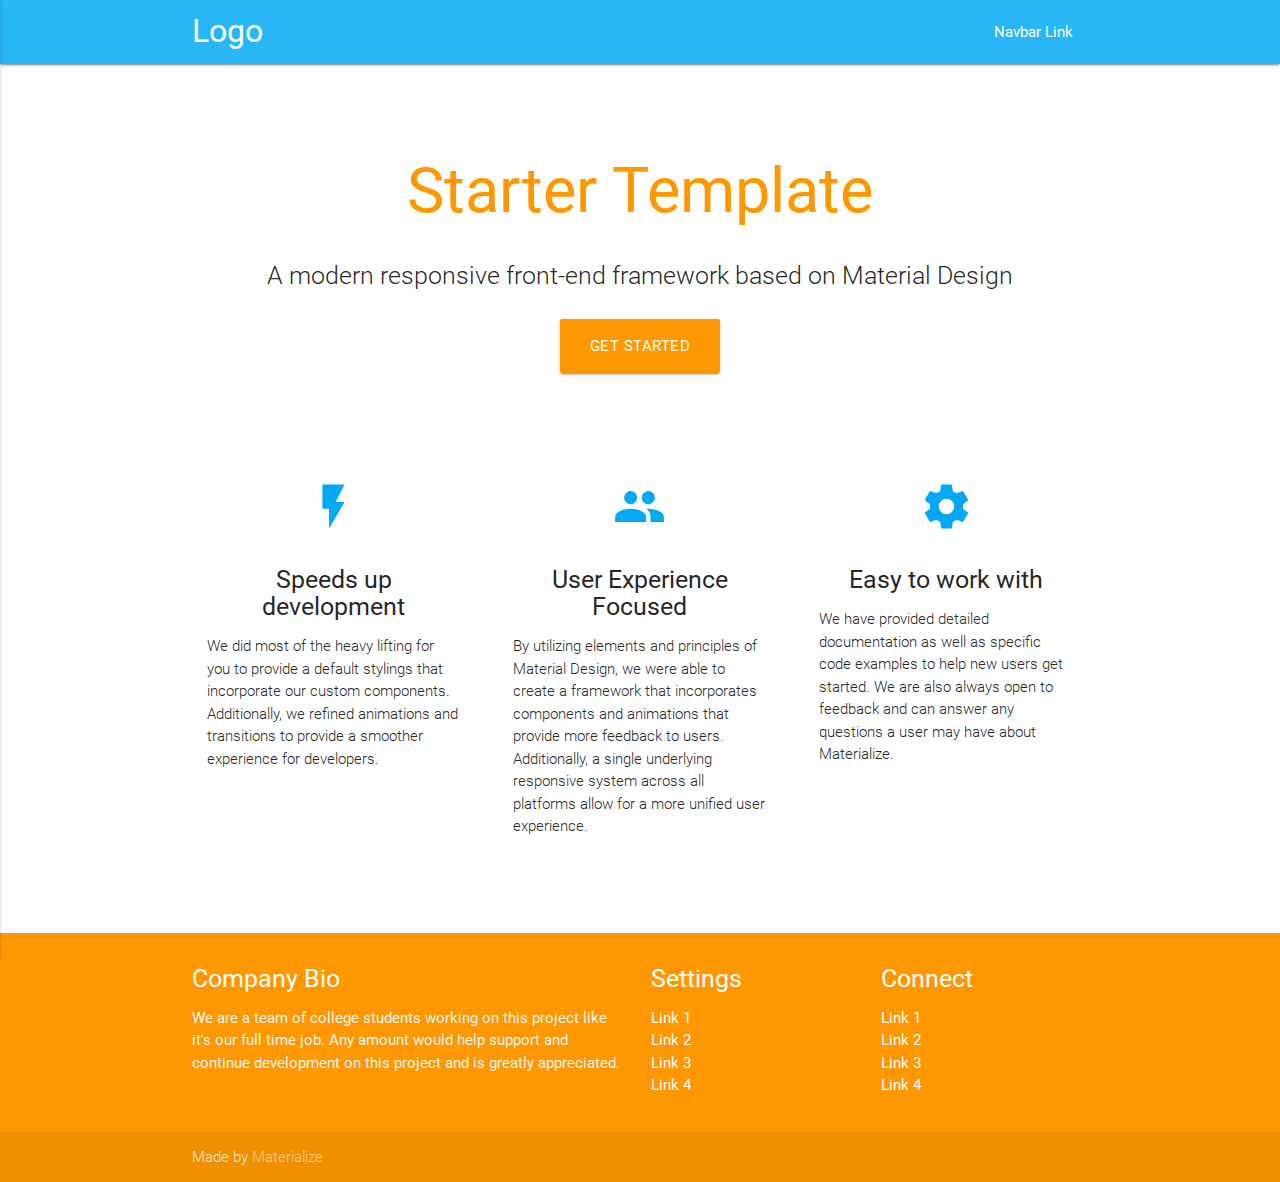
<file: sponsr/templates/starter-template/index.html>
<!DOCTYPE html>
<html lang="en">
  <head>
    <meta name="google-signin-scope" content="profile email">
    <meta name="google-signin-client_id" content="73378719383-1dcec8aoq2pi6l3d1trlhjidma8d0k17.apps.googleusercontent.com">
    <script src="https://apis.google.com/js/platform.js" async defer></script>
  </head>
  <body>
    <script>
      function onSignIn(googleUser) {
        // Useful data for your client-side scripts:
        var profile = googleUser.getBasicProfile();
        console.log("ID: " + profile.getId()); // Don't send this directly to your server!
        console.log('Full Name: ' + profile.getName());
        console.log('Given Name: ' + profile.getGivenName());
        console.log('Family Name: ' + profile.getFamilyName());
        console.log("Image URL: " + profile.getImageUrl());
        console.log("Email: " + profile.getEmail());

        // The ID token you need to pass to your backend:
        var id_token = googleUser.getAuthResponse().id_token;
        console.log("ID Token: " + id_token);
      };
    </script>
  </body>
  <head>
    <meta http-equiv="Content-Type" content="text/html; charset=UTF-8"/>
    <meta name="viewport" content="width=device-width, initial-scale=1, maximum-scale=1.0"/>
    <title>Starter Template - Materialize</title>

    <!-- CSS  -->
    <link href="https://fonts.googleapis.com/icon?family=Material+Icons" rel="stylesheet">
    <link href="css/materialize.css" type="text/css" rel="stylesheet" media="screen,projection"/>
    <link href="css/style.css" type="text/css" rel="stylesheet" media="screen,projection"/>
  </head>
  <body>
    <nav class="light-blue lighten-1" role="navigation">
      <div class="nav-wrapper container"><a id="logo-container" href="#" class="brand-logo">Logo</a>
        <ul class="right hide-on-med-and-down">
          <li><a href="#">Navbar Link</a></li>
        </ul>

        <ul id="nav-mobile" class="side-nav">
          <li><a href="#">Navbar Link</a></li>
        </ul>
        <a href="#" data-activates="nav-mobile" class="button-collapse"><i class="material-icons">menu</i></a>
      </div>
    </nav>
    <div class="section no-pad-bot" id="index-banner">
      <div class="container">
        <br><br>
        <h1 class="header center orange-text">Starter Template</h1>
        <div class="row center">
          <h5 class="header col s12 light">A modern responsive front-end framework based on Material Design</h5>
          <div class="g-signin2 center" data-onsuccess="onSignIn" data-theme="dark"></div>
        </div>
        <div class="row center">
          <a href="http://materializecss.com/getting-started.html" id="download-button" class="btn-large waves-effect waves-light orange">Get Started</a>
        </div>
        <br><br>

      </div>
    </div>


    <div class="container">
      <div class="section">

        <!--   Icon Section   -->
        <div class="row">
          <div class="col s12 m4">
            <div class="icon-block">
              <h2 class="center light-blue-text"><i class="material-icons">flash_on</i></h2>
              <h5 class="center">Speeds up development</h5>

              <p class="light">We did most of the heavy lifting for you to provide a default stylings that incorporate our custom components. Additionally, we refined animations and transitions to provide a smoother experience for developers.</p>
            </div>
          </div>

          <div class="col s12 m4">
            <div class="icon-block">
              <h2 class="center light-blue-text"><i class="material-icons">group</i></h2>
              <h5 class="center">User Experience Focused</h5>

              <p class="light">By utilizing elements and principles of Material Design, we were able to create a framework that incorporates components and animations that provide more feedback to users. Additionally, a single underlying responsive system across all platforms allow for a more unified user experience.</p>
            </div>
          </div>

          <div class="col s12 m4">
            <div class="icon-block">
              <h2 class="center light-blue-text"><i class="material-icons">settings</i></h2>
              <h5 class="center">Easy to work with</h5>

              <p class="light">We have provided detailed documentation as well as specific code examples to help new users get started. We are also always open to feedback and can answer any questions a user may have about Materialize.</p>
            </div>
          </div>
        </div>

      </div>
      <br><br>
    </div>

    <footer class="page-footer orange">
      <div class="container">
        <div class="row">
          <div class="col l6 s12">
            <h5 class="white-text">Company Bio</h5>
            <p class="grey-text text-lighten-4">We are a team of college students working on this project like it's our full time job. Any amount would help support and continue development on this project and is greatly appreciated.</p>


          </div>
          <div class="col l3 s12">
            <h5 class="white-text">Settings</h5>
            <ul>
              <li><a class="white-text" href="#!">Link 1</a></li>
              <li><a class="white-text" href="#!">Link 2</a></li>
              <li><a class="white-text" href="#!">Link 3</a></li>
              <li><a class="white-text" href="#!">Link 4</a></li>
            </ul>
          </div>
          <div class="col l3 s12">
            <h5 class="white-text">Connect</h5>
            <ul>
              <li><a class="white-text" href="#!">Link 1</a></li>
              <li><a class="white-text" href="#!">Link 2</a></li>
              <li><a class="white-text" href="#!">Link 3</a></li>
              <li><a class="white-text" href="#!">Link 4</a></li>
            </ul>
          </div>
        </div>
      </div>
      <div class="footer-copyright">
        <div class="container">
          Made by <a class="orange-text text-lighten-3" href="http://materializecss.com">Materialize</a>
        </div>
      </div>
    </footer>


    <!--  Scripts-->
    <script src="https://code.jquery.com/jquery-2.1.1.min.js"></script>
    <script src="js/materialize.js"></script>
    <script src="js/init.js"></script>

  </body>
</html>
</file>
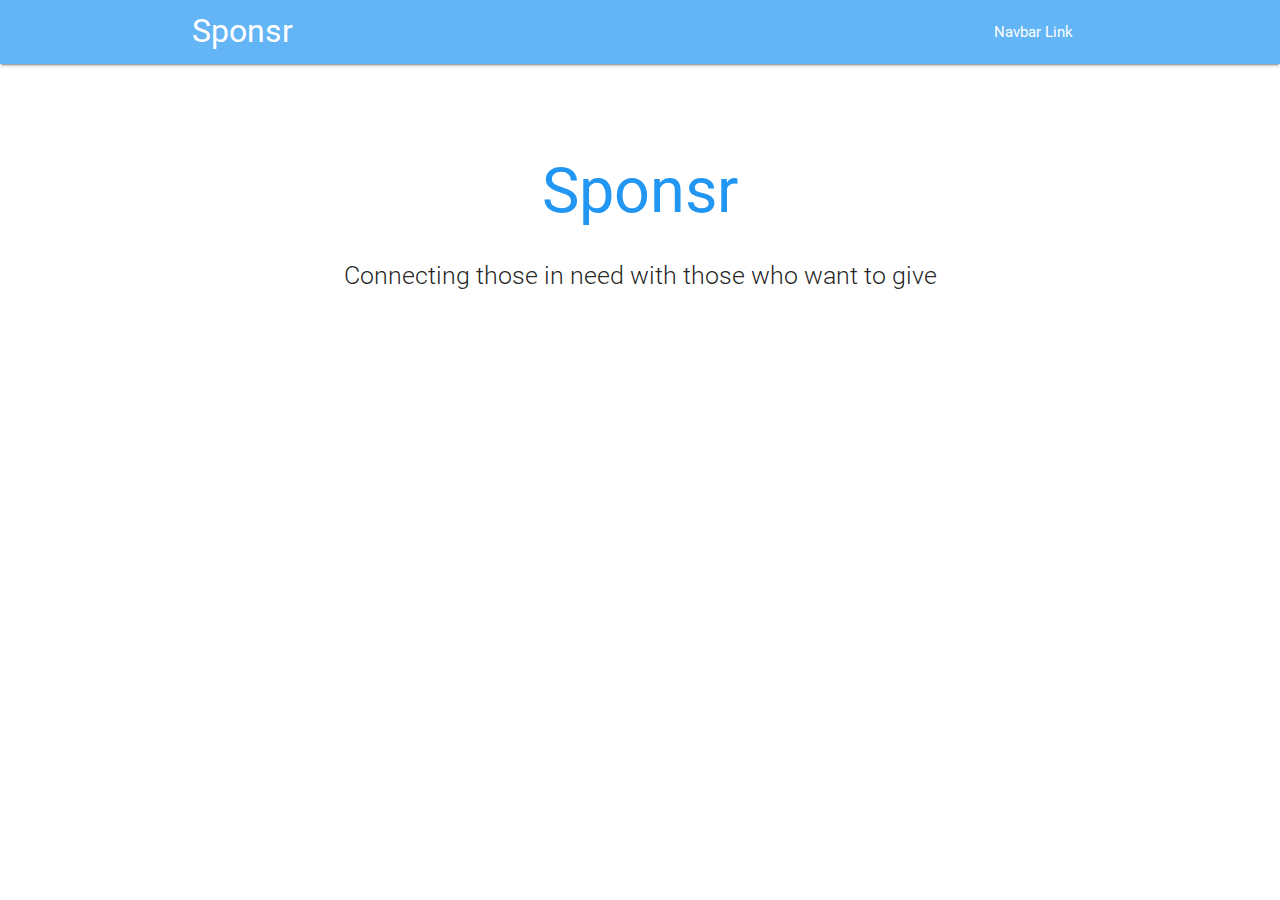
<file: sponsr/templates/starter-template/add.html>
<!DOCTYPE html>
<html lang="en">
  <head>
    <meta name="google-signin-scope" content="profile email">
    <meta name="google-signin-client_id" content="73378719383-a89gr4gdnokj5t8cjc8ocdms13c3loi4iu.apps.googleusercontent.com">
    <script src="https://apis.google.com/js/platform.js" async defer></script>
  </head>
  <body>
    <script>
      function onSignIn(googleUser) {
        // Useful data for your client-side scripts:
        var profile = googleUser.getBasicProfile();
        console.log("ID: " + profile.getId()); // Don't send this directly to your server!
        console.log('Full Name: ' + profile.getName());
        console.log('Given Name: ' + profile.getGivenName());
        console.log('Family Name: ' + profile.getFamilyName());
        console.log("Image URL: " + profile.getImageUrl());
        console.log("Email: " + profile.getEmail());

        // The ID token you need to pass to your backend:
        var id_token = googleUser.getAuthResponse().id_token;
        console.log("ID Token: " + id_token);
      };
    </script>
  </body>
  <head>
    <meta http-equiv="Content-Type" content="text/html; charset=UTF-8"/>
    <meta name="viewport" content="width=device-width, initial-scale=1, maximum-scale=1.0"/>
    <title>Sponsr</title>

    <!-- CSS  -->
    <link href="https://fonts.googleapis.com/icon?family=Material+Icons" rel="stylesheet">
    <link href="css/materialize.css" type="text/css" rel="stylesheet" media="screen,projection"/>
    <link href="css/style.css" type="text/css" rel="stylesheet" media="screen,projection"/>
  </head>
  <body>
    <nav class="blue lighten-2" role="navigation">
      <div class="nav-wrapper container"><a id="logo-container" href="#" class="brand-logo">Sponsr</a>
        <ul class="right hide-on-med-and-down">
          <li><a href="#">Navbar Link</a></li>
        </ul>
<!--
        <ul id="nav-mobile" class="side-nav">
          <li><a href="#">Navbar Link</a></li>
        </ul>
        <a href="#" data-activates="nav-mobile" class="button-collapse"><i class="material-icons">menu</i></a>
-->
      </div>
    </nav>
    <div class="section no-pad-bot" id="index-banner">
      <div class="container">
        <br><br>
        <h1 class="header center blue-text lighten-2">Sponsr</h1>
        <div class="row center">
          <h5 class="header col s12 light">Connecting those in need with those who want to give</h5>
        </div>
        <div class="">
          <div class="g-signin2" data-onsuccess="onSignIn" data-theme="dark" data-width="300" data-height="50" data-longtitle="true"></div>
        </div>
<!--
<div class="row center">
<a href="http://materializecss.com/getting-started.html" id="download-button" class="btn-large waves-effect waves-light orange">Get Started</a>
</div>
-->
        <br><br>

      </div>
    </div>

<!--
    <div class="container">
      <div class="section">

        <!--   Icon Section   
        <div class="row">
          <div class="col s12 m4">
            <div class="icon-block">
              <h2 class="center light-blue-text"><i class="material-icons">flash_on</i></h2>
              <h5 class="center">Speeds up development</h5>

              <p class="light">We did most of the heavy lifting for you to provide a default stylings that incorporate our custom components. Additionally, we refined animations and transitions to provide a smoother experience for developers.</p>
            </div>
          </div>

          <div class="col s12 m4">
            <div class="icon-block">
              <h2 class="center light-blue-text"><i class="material-icons">group</i></h2>
              <h5 class="center">User Experience Focused</h5>

              <p class="light">By utilizing elements and principles of Material Design, we were able to create a framework that incorporates components and animations that provide more feedback to users. Additionally, a single underlying responsive system across all platforms allow for a more unified user experience.</p>
            </div>
          </div>

          <div class="col s12 m4">
            <div class="icon-block">
              <h2 class="center light-blue-text"><i class="material-icons">settings</i></h2>
              <h5 class="center">Easy to work with</h5>

              <p class="light">We have provided detailed documentation as well as specific code examples to help new users get started. We are also always open to feedback and can answer any questions a user may have about Materialize.</p>
            </div>
          </div>
        </div>

      </div>
      <br><br>
    </div>
-->
<!--
    <footer class="page-footer orange">
      <div class="container">
        <div class="row">
          <div class="col l6 s12">
            <h5 class="white-text">Company Bio</h5>
            <p class="grey-text text-lighten-4">We are a team of college students working on this project like it's our full time job. Any amount would help support and continue development on this project and is greatly appreciated.</p>


          </div>
          <div class="col l3 s12">
            <h5 class="white-text">Settings</h5>
            <ul>
              <li><a class="white-text" href="#!">Link 1</a></li>
              <li><a class="white-text" href="#!">Link 2</a></li>
              <li><a class="white-text" href="#!">Link 3</a></li>
              <li><a class="white-text" href="#!">Link 4</a></li>
            </ul>
          </div>
          <div class="col l3 s12">
            <h5 class="white-text">Connect</h5>
            <ul>
              <li><a class="white-text" href="#!">Link 1</a></li>
              <li><a class="white-text" href="#!">Link 2</a></li>
              <li><a class="white-text" href="#!">Link 3</a></li>
              <li><a class="white-text" href="#!">Link 4</a></li>
            </ul>
          </div>
        </div>
      </div>
      <div class="footer-copyright">
        <div class="container">
          Made by <a class="orange-text text-lighten-3" href="http://materializecss.com">Materialize</a>
        </div>
      </div>
    </footer>
-->

    <!--  Scripts-->
    <script src="https://code.jquery.com/jquery-2.1.1.min.js"></script>
    <script src="js/materialize.js"></script>
    <script src="js/init.js"></script>

  </body>
</html>
</file>
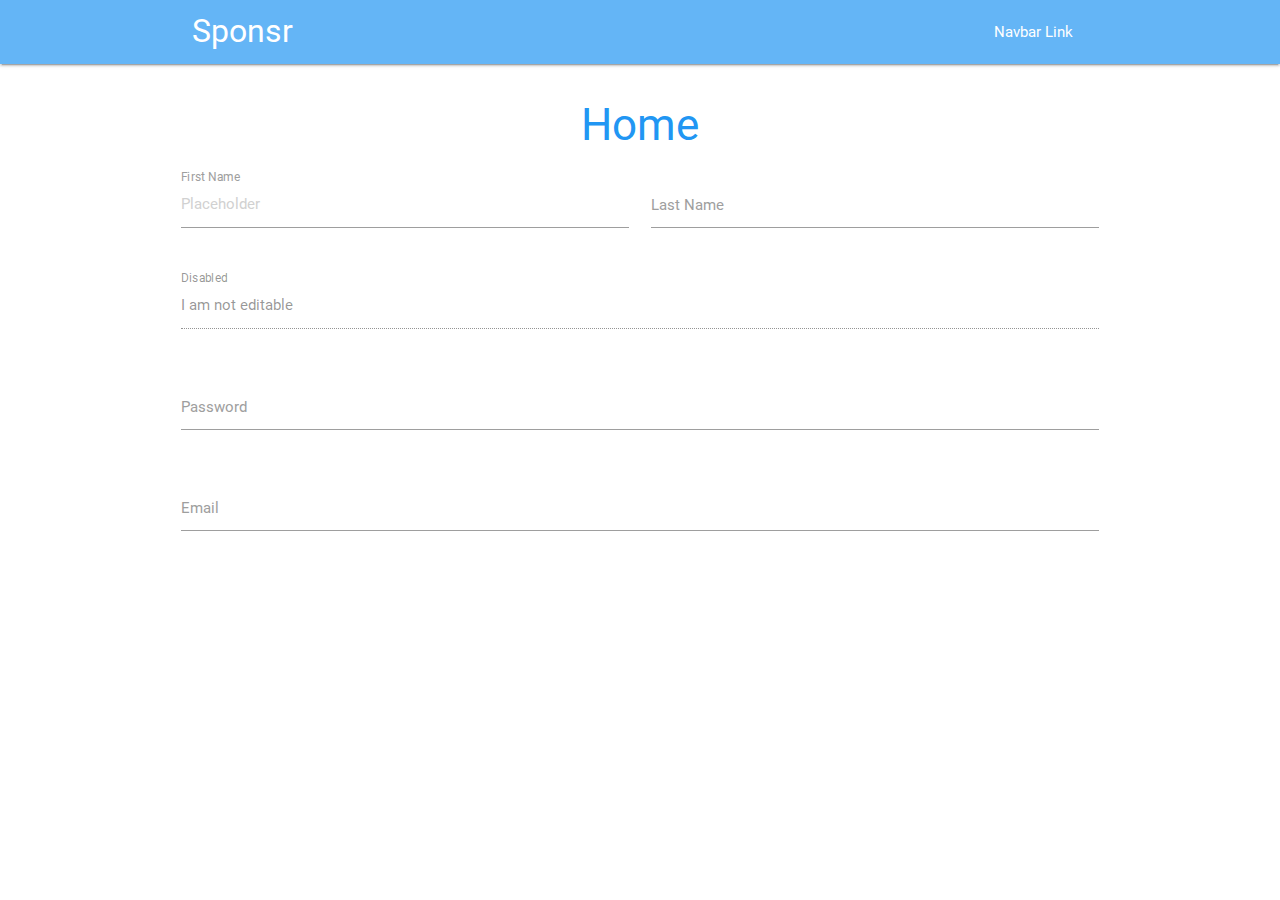
<file: sponsr/templates/starter-template/home.html>
<!DOCTYPE html>
<html lang="en">
  <head>
    <meta name="google-signin-scope" content="profile email">
    <meta name="google-signin-client_id" content="73378719383-a89gr4gdnokj5t8cjc8ocdms13c3loi4iu.apps.googleusercontent.com">
    <script src="https://apis.google.com/js/platform.js" async defer></script>
  </head>
  <body>
    <script>
      function onSignIn(googleUser) {
        // Useful data for your client-side scripts:
        var profile = googleUser.getBasicProfile();
        console.log("ID: " + profile.getId()); // Don't send this directly to your server!
        console.log('Full Name: ' + profile.getName());
        console.log('Given Name: ' + profile.getGivenName());
        console.log('Family Name: ' + profile.getFamilyName());
        console.log("Image URL: " + profile.getImageUrl());
        console.log("Email: " + profile.getEmail());

        // The ID token you need to pass to your backend:
        var id_token = googleUser.getAuthResponse().id_token;
        console.log("ID Token: " + id_token);
      };
    </script>
  </body>
  <head>
    <meta http-equiv="Content-Type" content="text/html; charset=UTF-8"/>
    <meta name="viewport" content="width=device-width, initial-scale=1, maximum-scale=1.0"/>
    <title>Sponsr</title>

    <!-- CSS  -->
    <link href="https://fonts.googleapis.com/icon?family=Material+Icons" rel="stylesheet">
    <link href="css/materialize.css" type="text/css" rel="stylesheet" media="screen,projection"/>
    <link href="css/style.css" type="text/css" rel="stylesheet" media="screen,projection"/>
  </head>
  <body>
    <nav class="blue lighten-2" role="navigation">
      <div class="nav-wrapper container"><a id="logo-container" href="#" class="brand-logo">Sponsr</a>
        <ul class="right hide-on-med-and-down">
          <li><a href="#">Navbar Link</a></li>
        </ul>
<!--
        <ul id="nav-mobile" class="side-nav">
          <li><a href="#">Navbar Link</a></li>
        </ul>
        <a href="#" data-activates="nav-mobile" class="button-collapse"><i class="material-icons">menu</i></a>
-->
      </div>
    </nav>
    <div class="section no-pad-bot" id="index-banner">
      <div class="container">
        <!--<br><br>-->
        <h3 class="header center blue-text lighten-2">Home</h3>
        <div class="row center">
          <div class="row">
    <form class="col s12">
      <div class="row">
        <div class="input-field col s6">
          <input placeholder="Placeholder" id="first_name" type="text" class="validate">
          <label for="first_name">First Name</label>
        </div>
        <div class="input-field col s6">
          <input id="last_name" type="text" class="validate">
          <label for="last_name">Last Name</label>
        </div>
      </div>
      <div class="row">
        <div class="input-field col s12">
          <input disabled value="I am not editable" id="disabled" type="text" class="validate">
          <label for="disabled">Disabled</label>
        </div>
      </div>
      <div class="row">
        <div class="input-field col s12">
          <input id="password" type="password" class="validate">
          <label for="password">Password</label>
        </div>
      </div>
      <div class="row">
        <div class="input-field col s12">
          <input id="email" type="email" class="validate">
          <label for="email">Email</label>
        </div>
      </div>
    </form>
  </div>
        </div>
<!--
<div class="row center">
<a href="http://materializecss.com/getting-started.html" id="download-button" class="btn-large waves-effect waves-light orange">Get Started</a>
</div>
-->
        <br><br>

      </div>
    </div>

<!--
    <div class="container">
      <div class="section">

        <!--   Icon Section   
        <div class="row">
          <div class="col s12 m4">
            <div class="icon-block">
              <h2 class="center light-blue-text"><i class="material-icons">flash_on</i></h2>
              <h5 class="center">Speeds up development</h5>

              <p class="light">We did most of the heavy lifting for you to provide a default stylings that incorporate our custom components. Additionally, we refined animations and transitions to provide a smoother experience for developers.</p>
            </div>
          </div>

          <div class="col s12 m4">
            <div class="icon-block">
              <h2 class="center light-blue-text"><i class="material-icons">group</i></h2>
              <h5 class="center">User Experience Focused</h5>

              <p class="light">By utilizing elements and principles of Material Design, we were able to create a framework that incorporates components and animations that provide more feedback to users. Additionally, a single underlying responsive system across all platforms allow for a more unified user experience.</p>
            </div>
          </div>

          <div class="col s12 m4">
            <div class="icon-block">
              <h2 class="center light-blue-text"><i class="material-icons">settings</i></h2>
              <h5 class="center">Easy to work with</h5>

              <p class="light">We have provided detailed documentation as well as specific code examples to help new users get started. We are also always open to feedback and can answer any questions a user may have about Materialize.</p>
            </div>
          </div>
        </div>

      </div>
      <br><br>
    </div>
-->
<!--
    <footer class="page-footer orange">
      <div class="container">
        <div class="row">
          <div class="col l6 s12">
            <h5 class="white-text">Company Bio</h5>
            <p class="grey-text text-lighten-4">We are a team of college students working on this project like it's our full time job. Any amount would help support and continue development on this project and is greatly appreciated.</p>


          </div>
          <div class="col l3 s12">
            <h5 class="white-text">Settings</h5>
            <ul>
              <li><a class="white-text" href="#!">Link 1</a></li>
              <li><a class="white-text" href="#!">Link 2</a></li>
              <li><a class="white-text" href="#!">Link 3</a></li>
              <li><a class="white-text" href="#!">Link 4</a></li>
            </ul>
          </div>
          <div class="col l3 s12">
            <h5 class="white-text">Connect</h5>
            <ul>
              <li><a class="white-text" href="#!">Link 1</a></li>
              <li><a class="white-text" href="#!">Link 2</a></li>
              <li><a class="white-text" href="#!">Link 3</a></li>
              <li><a class="white-text" href="#!">Link 4</a></li>
            </ul>
          </div>
        </div>
      </div>
      <div class="footer-copyright">
        <div class="container">
          Made by <a class="orange-text text-lighten-3" href="http://materializecss.com">Materialize</a>
        </div>
      </div>
    </footer>
-->

    <!--  Scripts-->
    <script src="https://code.jquery.com/jquery-2.1.1.min.js"></script>
    <script src="js/materialize.js"></script>
    <script src="js/init.js"></script>

  </body>
</html>
</file>
<file: sponsr/templates/starter-template/css/style.css>
/* Custom Stylesheet */
/**
 * Use this file to override Materialize files so you can update
 * the core Materialize files in the future
 *
 * Made By MaterializeCSS.com
 */

.icon-block {
  padding: 0 15px;
}
.icon-block .material-icons {
	font-size: inherit;
}

.g-signin2{
  width: 100%;
}

.g-signin2 > div{
  margin: 0 auto;
}
</file>
